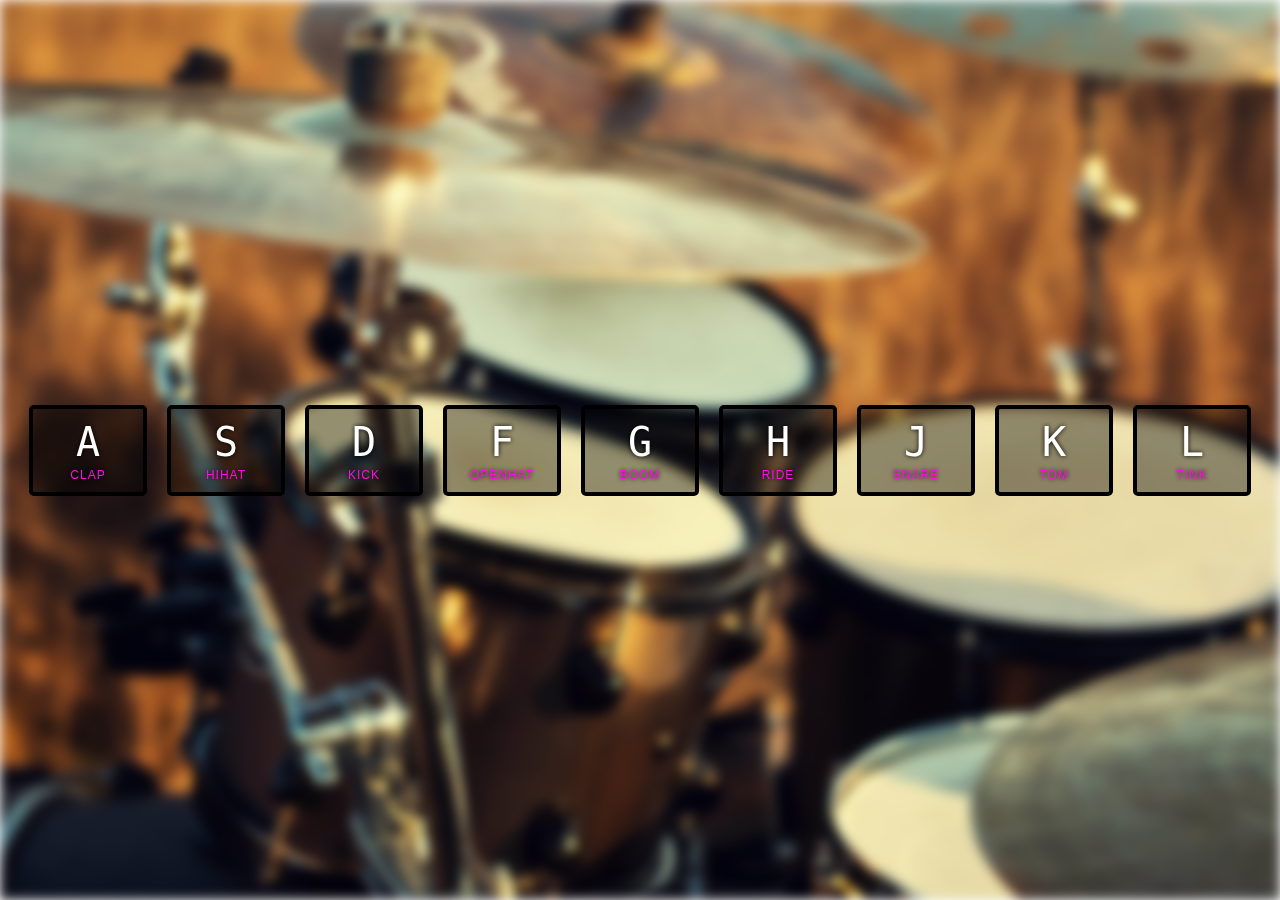
<file: 0 Drum Project/index.html>
<!DOCTYPE html>
<html lang="en">
<head>
  <meta charset="UTF-8">
  <title>JS Drum Project</title>
  <link rel="stylesheet" href="style.css">
</head>
<body>


  <div class="keys">
    <div data-key="65" class="key" onclick="playSound(65)">
      <kbd>A</kbd>
      <span class="sound">clap</span>
    </div>
    <div data-key="83" class="key" onclick="playSound(83)" >
      <kbd>S</kbd>
      <span class="sound">hihat</span>
    </div>
    <div data-key="68" class="key" onclick="playSound(68)">
      <kbd>D</kbd>
      <span class="sound">kick</span>
    </div>
    <div data-key="70" class="key"onclick="playSound(70)">
      <kbd>F</kbd>
      <span class="sound">openhat</span>
    </div>
    <div data-key="71" class="key"onclick="playSound(71)">
      <kbd>G</kbd>
      <span class="sound">boom</span>
    </div>
    <div data-key="72" class="key"onclick="playSound(72)">
      <kbd>H</kbd>
      <span class="sound">ride</span>
    </div>
    <div data-key="74" class="key"onclick="playSound(74)">
      <kbd>J</kbd>
      <span class="sound">snare</span>
    </div>
    <div data-key="75" class="key"onclick="playSound(75)">
      <kbd>K</kbd>
      <span class="sound">tom</span>
    </div>
    <div data-key="76" class="key"onclick="playSound(76)">
      <kbd>L</kbd>
      <span class="sound">tink</span>
    </div>
  </div>

  <audio data-key="65" src="sounds/clap.wav"></audio>
  <audio data-key="83" src="sounds/hihat.wav"></audio>
  <audio data-key="68" src="sounds/kick.wav"></audio>
  <audio data-key="70" src="sounds/openhat.wav"></audio>
  <audio data-key="71" src="sounds/boom.wav"></audio>
  <audio data-key="72" src="sounds/ride.wav"></audio>
  <audio data-key="74" src="sounds/snare.wav"></audio>
  <audio data-key="75" src="sounds/tom.wav"></audio>
  <audio data-key="76" src="sounds/tink.wav"></audio>

<script src="script.js"></script>


</body>
</html>
</file>
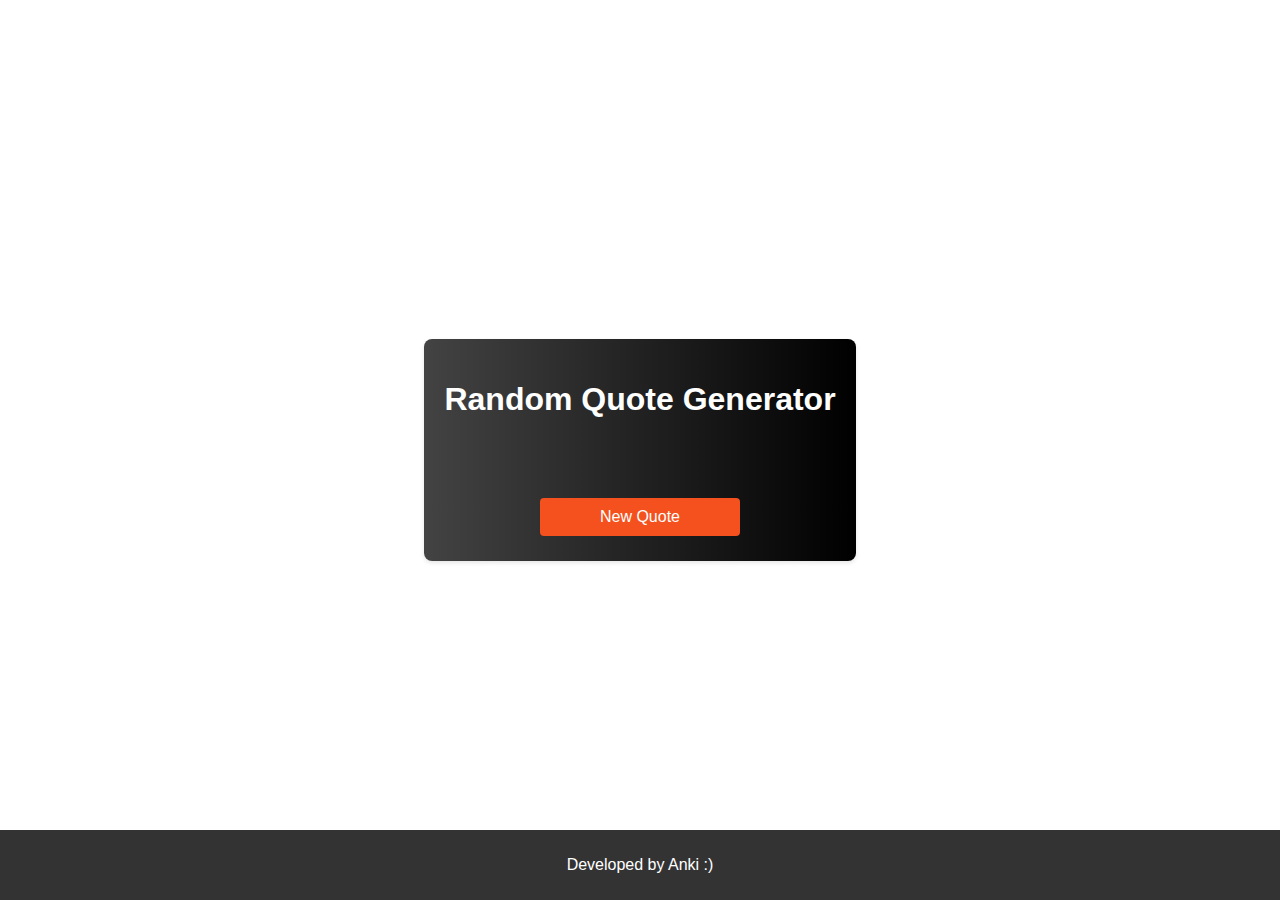
<file: 1 Random-Quotes/index.html>
<!DOCTYPE html>
<html>
<head>
    <title>Random Quote Generator</title>
    <link rel="stylesheet" type="text/css" href="style.css">
</head>
<body>
    <div class="container">
        <h1>Random Quote Generator</h1>
        <div class="quote">
            <p id="quote"></p>
            <p id="author"></p>
        </div>
        <button id="new-quote" class="button"><span>New Quote</span></button>
        
    </div>
    <footer class="footer">
        <p>Developed by Anki :)</p>
    </footer>

    <script src="script.js"></script>
</body>


</html>
</file>
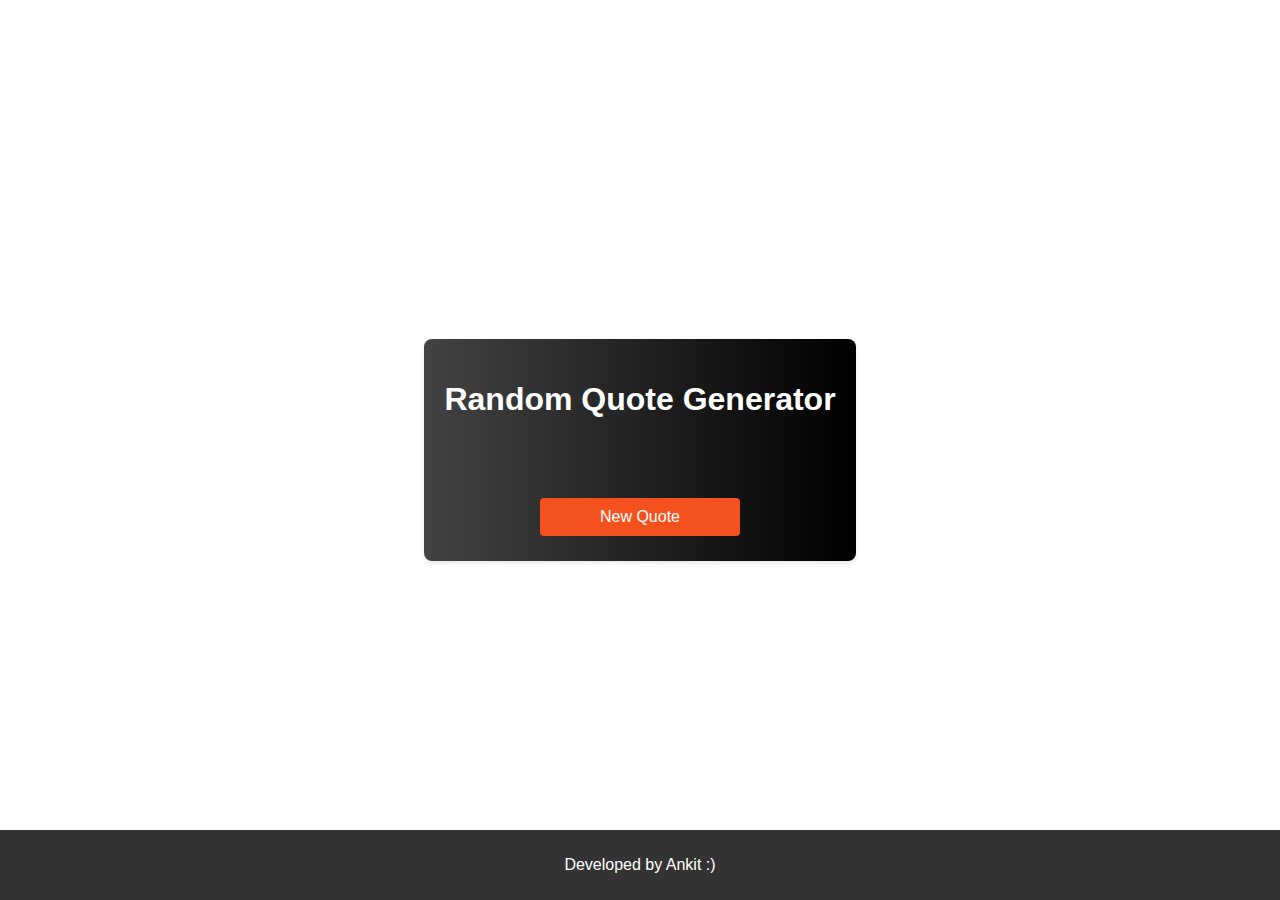
<file: 1_RandomQuotes/index.html>
<!DOCTYPE html>
<html>
<head>
    <title>Random Quote Generator</title>
    <link rel="stylesheet" type="text/css" href="style.css">
</head>
<body>
    <div class="container">
        <h1>Random Quote Generator</h1>
        <div class="quote">
            <p id="quote"></p>
            <p id="author"></p>
        </div>
        <button id="new-quote" class="button"><span>New Quote</span></button>
        
    </div>
    <footer class="footer">
        <p>Developed by Ankit :)</p>
    </footer>

    <script src="script.js"></script>
</body>


</html>
</file>
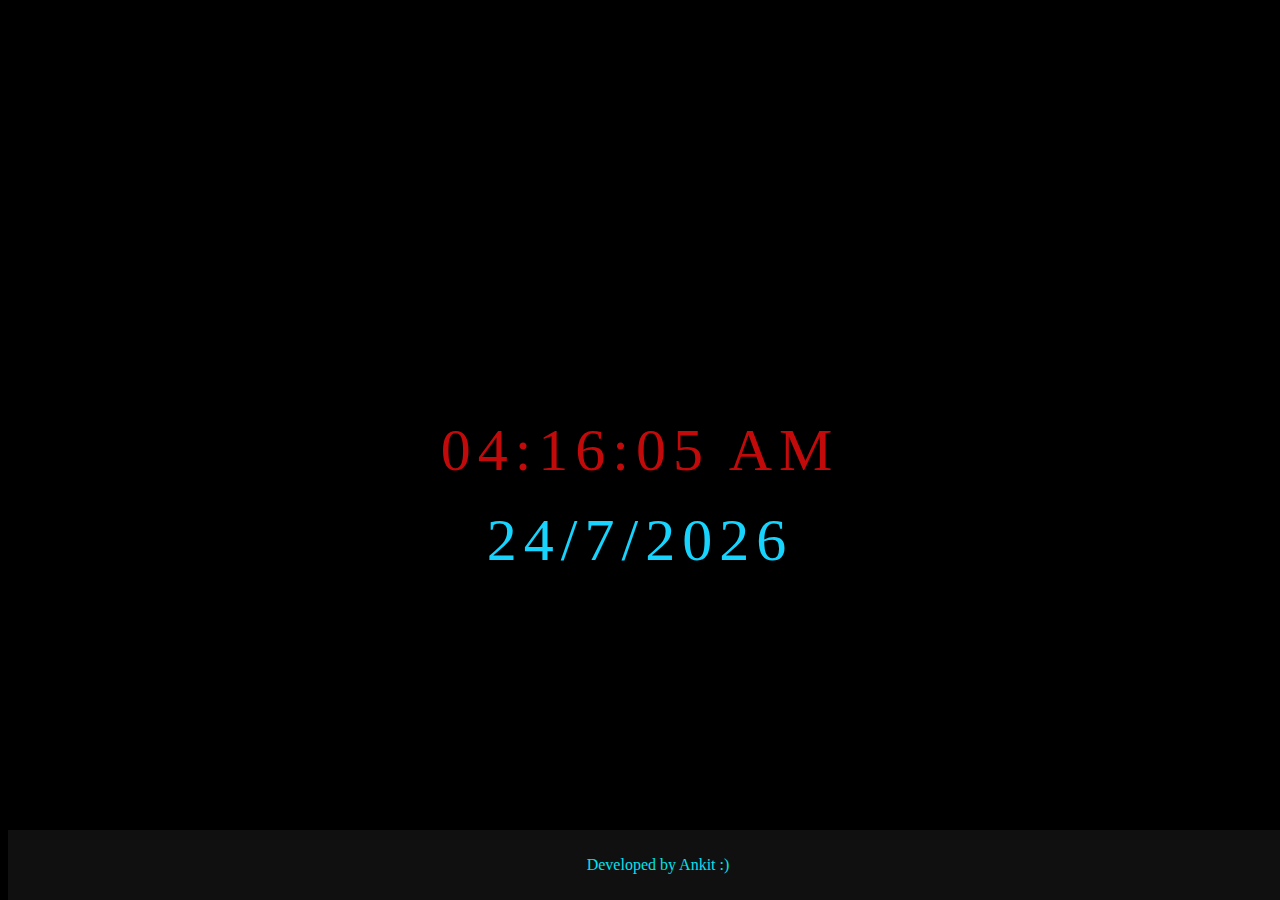
<file: 3_JsClock/index.html>
<!DOCTYPE html>
<html lang="en">
<head>
    <meta charset="UTF-8">
    <meta name="viewport" content="width=device-width, initial-scale=1.0">
    <title>Digital Clock</title>
    <link rel="stylesheet" href="style.css">
</head>
<body>
    <div id="clock" class="cl" onload="showTime()"></div>
    <span id="date" ></span>
    <footer class="footer">
        <p>Developed by Ankit :)</p>
    </footer>
    <script src="script.js"></script>
</body>
</html>
</file>
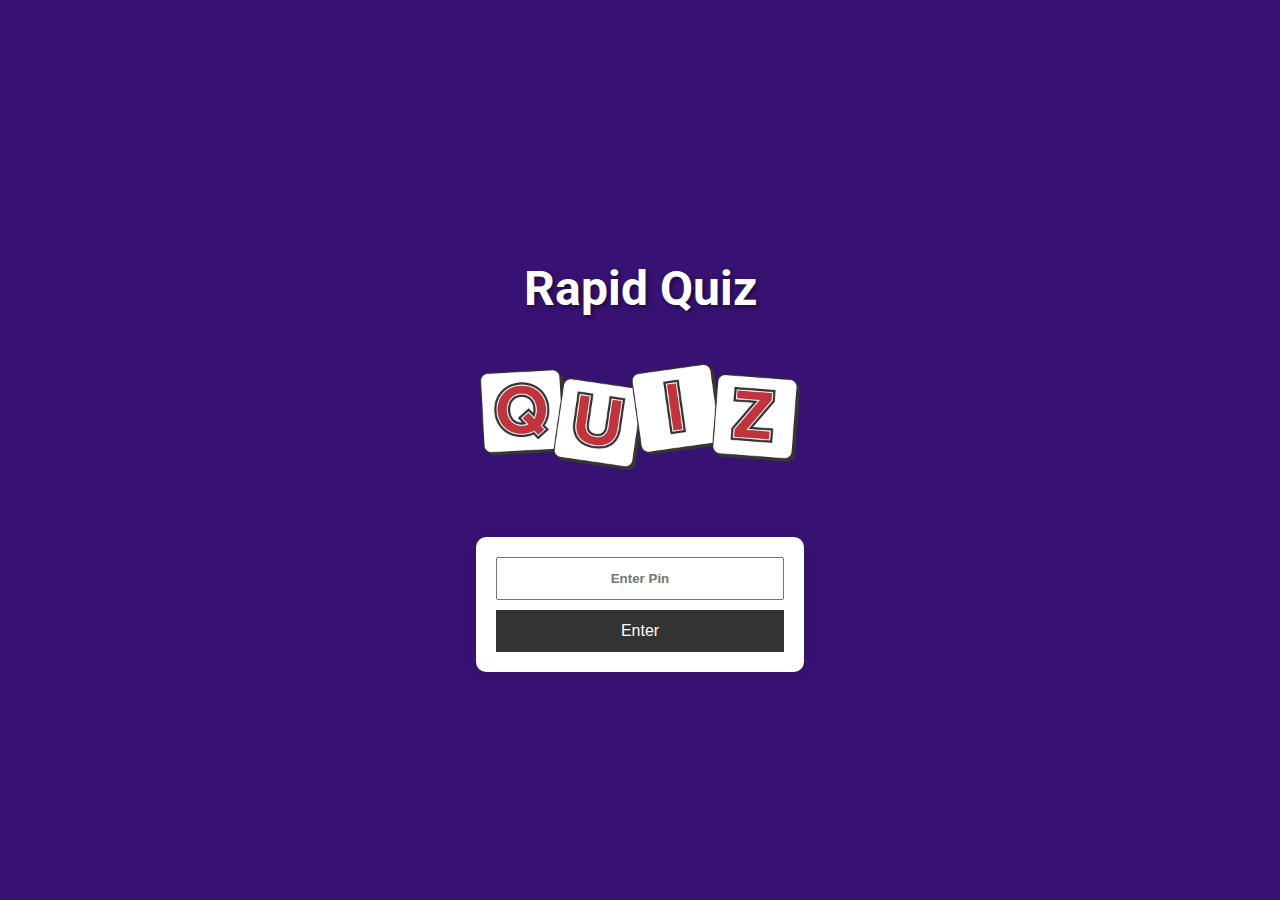
<file: 4_QuizApp/index.html>
<!DOCTYPE html>
<html lang="en">

<head>
    <meta charset="UTF-8">
    <meta name="viewport" content="width=device-width, initial-scale=1.0">
    <title>RapidQuiz</title>
    <link rel="stylesheet" href="style.css">
    <link rel="icon" href="/images/favicon.ico" type="image/x-icon">
    <link href="https://fonts.googleapis.com/css2?family=Roboto:wght@400;700&display=swap" rel="stylesheet">

</head>

<body>
    <div class="main">
        <h1 class="head">Rapid Quiz</h1>
        <img class="img" src="./images/bg.png" alt="" srcset="">
        <div class="container">
            <div class="dialog-box">
                <input id="pinInput" placeholder="Enter Pin" class="inp" type="number">
                <button onclick="validatePin()" class="btn">Enter</button>
            </div>
        </div>
    </div>

    <script src="script.js"></script>
</body>

</html>
</file>
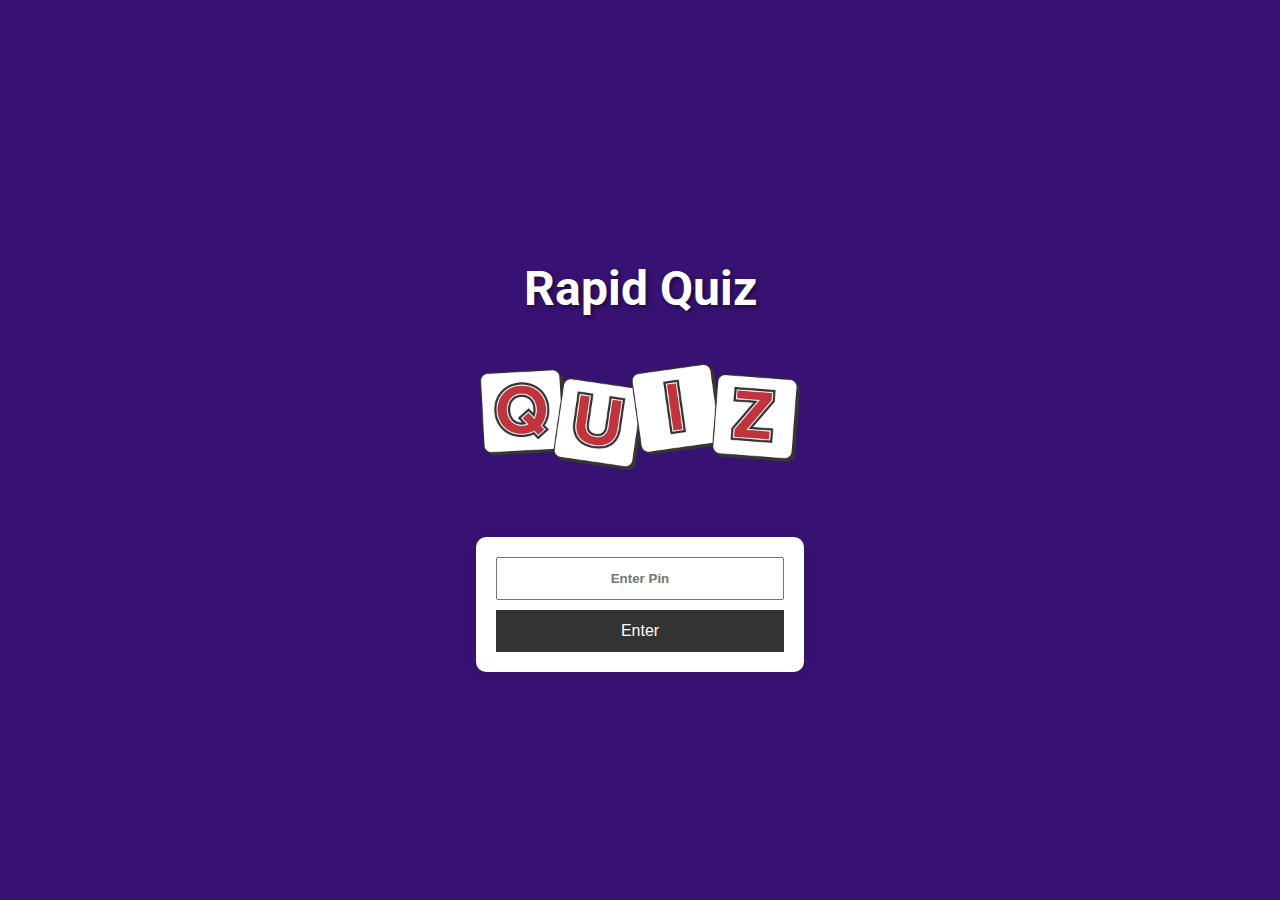
<file: 4_QuizApp/Quiz/index.html>
<!DOCTYPE html>
<html lang="en">

<head>
    <meta charset="UTF-8">
    <meta name="viewport" content="width=device-width, initial-scale=1.0">
    <title>RapidQuiz</title>
    <link rel="stylesheet" href="style.css">
    <link rel="icon" href="/images/favicon.ico" type="image/x-icon">
    <link href="https://fonts.googleapis.com/css2?family=Roboto:wght@400;700&display=swap" rel="stylesheet">

</head>

<body>
    <div class="main">
        <h1 class="head">Rapid Quiz</h1>
        <img class="img" src="../images/bg.png" alt="" srcset="">
        <div class="container">
            <div id="loader" class="loader"></div>
            <div class="dialog-box">
                <input id="pinInput" placeholder="Enter Pin" class="inp" type="number">
                <button onclick="validatePin()" class="btn">Enter</button>
            </div>
        </div>
    </div>

    <script src="script.js"></script>
</body>

</html>
</file>
<file: 0 Drum Project/style.css>
html {
    font-size: 10px;
    position: relative;
  }
  
  html::before {
    content: '';
    position: fixed;
    top: 0;
    left: 0;
    width: 100%;
    height: 100%;
    background: url('./bg.jpg') bottom center;
    background-size: cover;
    filter: blur(6px); /* Adjust the blur value as needed */
    z-index: -1;
  }
  
  body, html {
    margin: 0;
    padding: 0;
    font-family: sans-serif;
  }
  
  .keys {
    display: flex;
    flex: 1;
    min-height: 100vh;
    align-items: center;
    justify-content: center;
  }
  
  .key {
    border: .4rem solid black;
    border-radius: .5rem;
    margin: 1rem;
    font-size: 1.5rem;
    padding: 1rem .5rem;
    transition: all .07s ease;
    width: 10rem;
    text-align: center;
    color: white;
    background: rgba(0,0,0,0.4);
    text-shadow: 0 0 .5rem black;
  }
  
  .playing {
    transform: scale(1.1);
    border-color: #08f8d4;
    box-shadow: 0 0 1rem #0a04c8;
  }
  
  kbd {
    display: block;
    font-size: 4rem;
  }
  
  .sound {
    font-size: 1.2rem;
    text-transform: uppercase;
    letter-spacing: .1rem;
    color: #ff0ce3;
  }
</file>
<file: 1 Random-Quotes/style.css>
body {
  font-family: 'Arial', sans-serif;
  text-align: center;
  background-image: url("https://wallpaperset.com/w/full/2/5/9/172333.jpg");
  background-repeat: no-repeat;
  background-size: cover;
  margin: 0;
  padding: 0;
  height: 100vh;
  display: flex;
  flex-direction: column;
  align-items: center;
  justify-content: center;
}

.container {
  max-width: 600px;
  margin: 10% auto;
  padding: 20px;
  background: linear-gradient(to right, #434343 0%, black 100%);
  border-radius: 8px;
  box-shadow: 0 2px 4px rgba(0, 0, 0, 0.1);
  color: #fff;
}

.quote {
  margin-top: 50px;
}

#quote {
  font-size: 24px;
  font-style: italic;
  color: #fff;
}

#author {
  font-size: 16px;
  margin-top: 10px;
  color: #ddd;
}

#new-quote {
  margin-top: 30px;
  padding: 10px 20px;
  font-size: 16px;
  background-color: #f4511e;
  border: none;
  color: #FFFFFF;
  border-radius: 4px;
  cursor: pointer;
  transition: background-color 0.5s;
}

#new-quote:hover {
  background-color: #e3420d;
}

.button {
  border-radius: 4px;
  background-color: #f4511e;
  border: none;
  color: #FFFFFF;
  text-align: center;
  font-size: 28px;
  padding: 20px;
  width: 200px;
  transition: all 0.5s;
  cursor: pointer;
  margin: 5px;
}

.button span {
  cursor: pointer;
  display: inline-block;
  position: relative;
  transition: 0.2s;
}

.button span:after {
  content: '\00bb';
  position: absolute;
  opacity: 0;
  top: 0;
  right: -20px;
  transition: 0.5s;
}

.button:hover span {
  padding-right: 25px;
}

.button:hover span:after {
  opacity: 1;
  right: 0;
}

.footer {
  background-color: #333;
  color: white;
  text-align: center;
  padding: 10px;
  position: fixed;
  bottom: 0;
  width: 100%;
}
</file>
<file: 1_RandomQuotes/style.css>
body {
  font-family: 'Arial', sans-serif;
  text-align: center;
  background-image: url("https://wallpaperset.com/w/full/2/5/9/172333.jpg");
  background-repeat: no-repeat;
  background-size: cover;
  margin: 0;
  padding: 0;
  height: 100vh;
  display: flex;
  flex-direction: column;
  align-items: center;
  justify-content: center;
}

.container {
  max-width: 600px;
  margin: 10% auto;
  padding: 20px;
  background: linear-gradient(to right, #434343 0%, black 100%);
  border-radius: 8px;
  box-shadow: 0 2px 4px rgba(0, 0, 0, 0.1);
  color: #fff;
}

.quote {
  margin-top: 50px;
}

#quote {
  font-size: 24px;
  font-style: italic;
  color: #fff;
}

#author {
  font-size: 16px;
  margin-top: 10px;
  color: #ddd;
}

#new-quote {
  margin-top: 30px;
  padding: 10px 20px;
  font-size: 16px;
  background-color: #f4511e;
  border: none;
  color: #FFFFFF;
  border-radius: 4px;
  cursor: pointer;
  transition: background-color 0.5s;
}

#new-quote:hover {
  background-color: #e3420d;
}

.button {
  border-radius: 4px;
  background-color: #f4511e;
  border: none;
  color: #FFFFFF;
  text-align: center;
  font-size: 28px;
  padding: 20px;
  width: 200px;
  transition: all 0.5s;
  cursor: pointer;
  margin: 5px;
}

.button span {
  cursor: pointer;
  display: inline-block;
  position: relative;
  transition: 0.2s;
}

.button span:after {
  content: '\00bb';
  position: absolute;
  opacity: 0;
  top: 0;
  right: -20px;
  transition: 0.5s;
}

.button:hover span {
  padding-right: 25px;
}

.button:hover span:after {
  opacity: 1;
  right: 0;
}

.footer {
  background-color: #333;
  color: white;
  text-align: center;
  padding: 10px;
  position: fixed;
  bottom: 0;
  width: 100%;
}
</file>
<file: 3_JsClock/style.css>
body{
    background: black;
}

.cl{
    position: absolute;
    top: 50%;
    left: 50%;
    transform: translateX(-50%) translateY(-50%);
    color: #c30a0a;
    font-size: 60px;
    font-family: Orbitron;
    letter-spacing: 7px;
}
#date{
    position: absolute;
    top: 60%;
    left: 50%;
    transform: translateX(-50%) translateY(-50%);
    color: #17D4FE;
    font-size: 60px;
    font-family: Orbitron;
    letter-spacing: 7px;
}


.footer {
    background-color: #111010;
    color: rgb(0, 227, 239);
    text-align: center;
    padding: 10px;
    position: fixed;
    bottom: 0;
    width: 100%;
  }
</file>
<file: 4_QuizApp/style.css>
body {
    background-color: #381272; 
    margin: 0;
    padding: 0;
    font-family: 'Arial', sans-serif;
}

.main {
    display: flex;
    flex-direction: column;
    align-items: center;
    justify-content: center;
    height: 100vh;
}

.head {
    font-family: 'Roboto', sans-serif;
    color: #fff;
    text-align: center;
    font-size: 3em;
    margin-bottom: 20px;
    text-shadow: 2px 2px 4px rgba(0, 0, 0, 0.5);
}

.btn {
    background-color: #333333;
    color: #fff;
    padding: 12px 24px; 
    border: none;
    cursor: pointer;
    font-size: 1em;
    width: 100%; 
}

.btn:hover {
    background-color: #a39e9e;
}

.container {
    display: flex;
    flex-direction: column;
    align-items: center;
    margin-top: 20px;
}

.dialog-box {
    background-color: #fff;
    padding: 20px;
    border-radius: 10px;
    box-shadow: 0 0 10px rgba(0, 0, 0, 0.1);
    text-align: center;
    display: flex;
    flex-direction: column;
    align-items: center;
    margin-top: 20px;
    width: 18rem;
}

.inp {
    padding: 12px; 
    margin-bottom: 10px;
    width: 90%; 
    text-align: center;
    font-weight: bold;

}
.inp::-webkit-inner-spin-button,
.inp::-webkit-outer-spin-button {
    -webkit-appearance: none;
    margin: 0;
}

.img{
    height: 10em;
}
</file>
<file: 4_QuizApp/Quiz/style.css>
body {
    background-color: #381272; 
    margin: 0;
    padding: 0;
    font-family: 'Arial', sans-serif;
}

.main {
    display: flex;
    flex-direction: column;
    align-items: center;
    justify-content: center;
    height: 100vh;
}

.head {
    font-family: 'Roboto', sans-serif;
    color: #fff;
    text-align: center;
    font-size: 3em;
    margin-bottom: 20px;
    text-shadow: 2px 2px 4px rgba(0, 0, 0, 0.5);
}

.btn {
    background-color: #333333;
    color: #fff;
    padding: 12px 24px; 
    border: none;
    cursor: pointer;
    font-size: 1em;
    width: 100%; 
}

.btn:hover {
    background-color: #a39e9e;
}

.container {
    display: flex;
    flex-direction: column;
    align-items: center;
    margin-top: 20px;
}

.dialog-box {
    background-color: #fff;
    padding: 20px;
    border-radius: 10px;
    box-shadow: 0 0 10px rgba(0, 0, 0, 0.1);
    text-align: center;
    display: flex;
    flex-direction: column;
    align-items: center;
    margin-top: 20px;
    width: 18rem;
}

.inp {
    padding: 12px; 
    margin-bottom: 10px;
    width: 90%; 
    text-align: center;
    font-weight: bold;

}
.inp::-webkit-inner-spin-button,
.inp::-webkit-outer-spin-button {
    -webkit-appearance: none;
    margin: 0;
}

.img{
    height: 10em;
}

.loader {
    border: 8px solid #f3f3f3;
    border-top: 8px solid #3498db;
    border-radius: 50%;
    width: 50px;
    height: 50px;
    animation: spin 1s linear infinite;
    display: none; /* Initially hide the loader */
}

@keyframes spin {
    0% { transform: rotate(0deg); }
    100% { transform: rotate(360deg); }
}
</file>
